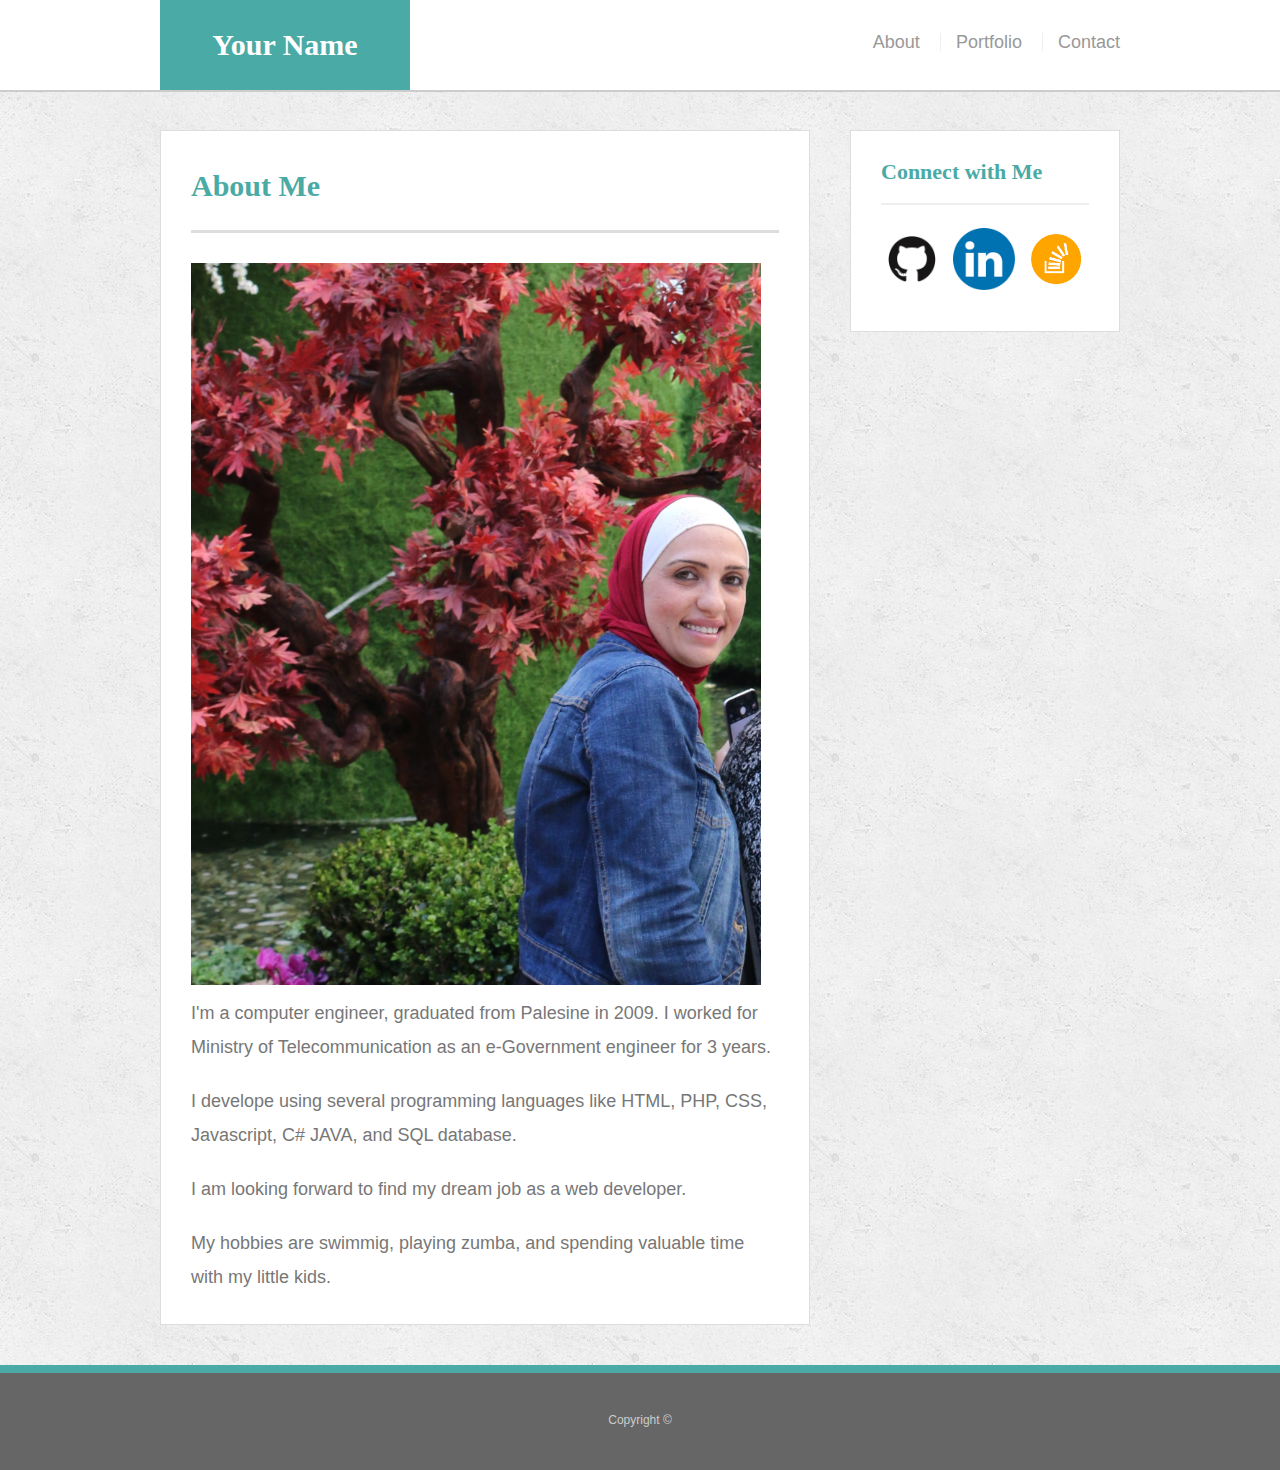
<file: index.html>
<!doctype html>
<html lang="en-us">

<head>
  <meta charset="UTF-8">
  <title>About Me</title>
  <meta name="viewport" content="width=device-width, initial-scale=1.0">
  <meta http-equiv="X-UA-Compatible" content="ie=edge">
  <link rel="stylesheet" type="text/css" href="assets/css/reset.css">
  <link rel="stylesheet" type="text/css" href="assets/css/style.css">
</head>

<body>

  <header id="masthead">
    <div class="container">
      <a href="#" id="logo">Your Name</a>
      <nav>
            <a href="index.html">About</a>
            <a href="portfolio.html">Portfolio</a>
            <a href="contact.html">Contact</a>
    
      </nav>
    </div>
  </header>

  <div  class="wrapper">
    <div id="main-container" class="container">
      <section class="main-section">
        <h1>About Me</h1>
        <img src="assets/images/myImage.jpg" class="auth-image" alt="Your Name">
        <p>I'm a computer engineer, graduated from Palesine in 2009. I worked for Ministry of Telecommunication as an
                e-Government engineer for 3 years. </p>
            <p> I develope using several programming languages  like HTML, PHP, CSS, Javascript, C# JAVA, and SQL database.</p>
            <p>I am looking forward to find my dream job as a web developer.</p>
            <p>My hobbies are swimmig, playing zumba, and spending valuable time  with my little kids. </p>

      </section>

      <section  class="sidebar">
        <div id="connect">
          <h2>Connect with Me</h2>

          <img src="assets/images/github-128.png" class="social" alt="Github">
          <img src="assets/images/linkedin-128.png" class="social" alt="LinkedIn">
          <img src="assets/images/stackoverflow-128.png" class="social" alt="Stack Overflow">
        </div>
      </section>

      <div class="push"></div>
    </div>
  </div>

  <footer>
    <div class="container">
      Copyright &copy; 
    </div>
  </footer>
</body>

</html>
</file>
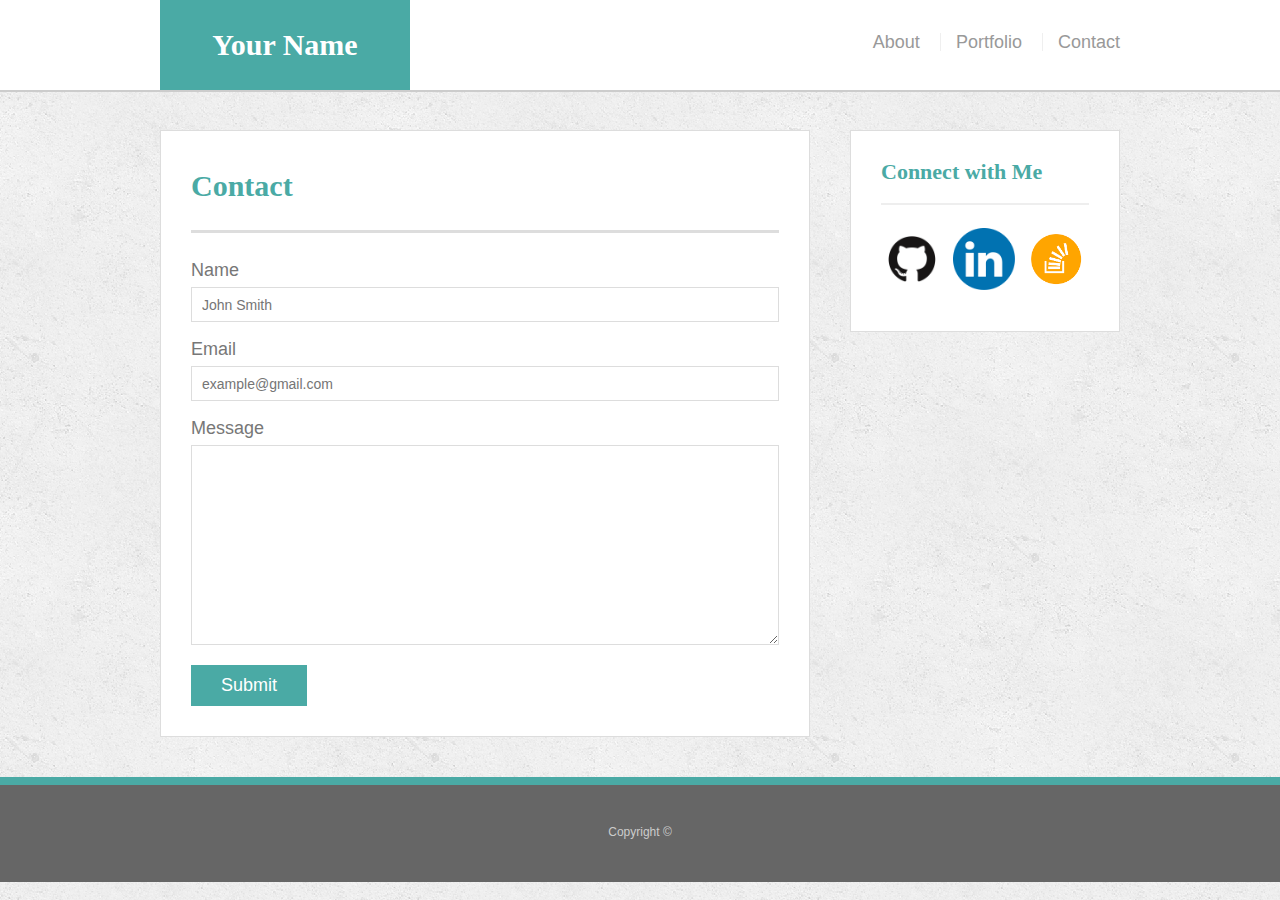
<file: contact.html>
<!doctype html>
<html lang="en-us">

<head>
    <meta charset="UTF-8">
    <title>Hover Styling</title>
    <link rel="stylesheet" type="text/css" href="assets/css/reset.css">
    <link rel="stylesheet" type="text/css" href="assets/css/style.css">
</head>

<body>

    <header id="masthead">
        <div class="container">
            <a href="#" id="logo">Your Name</a>
            <nav>
                <a href="index.html">About</a>
                <a href="portfolio.html">Portfolio</a>
                <a href="contact.html">Contact</a>
            </nav>
        </div>
    </header>

    <div id="main-container" class="container">
        <section class="main-section">
            <h1>Contact</h1>

            <form id="contact-form">
                <ul>
                    <li>
                        <label for="name">Name</label>
                        <input type="text" id="name" name="name" placeholder="John Smith" required="required">
                    </li>
                    <li>
                        <label for="email">Email</label>
                        <input type="email" id="email" name="email" placeholder="example@gmail.com" required="required">
                    </li>
                    <li>
                        <label for="message">Message</label>
                        <textarea id="message" name="message" required="required"></textarea>
                    </li>
                </ul>
                <input type="submit">
            </form>

        </section>

        <section class="sidebar">
            <div id="connect">
                <h2>Connect with Me</h2>

                <img src="assets/images/github-128.png" class="social" alt="Github">
                <img src="assets/images/linkedin-128.png" class="social" alt="LinkedIn">
                <img src="assets/images/stackoverflow-128.png" class="social" alt="Stack Overflow">
            </div>
        </section>
    </div>

    <footer>
        <div class="container">
            Copyright &copy;
        </div>
    </footer>
</body>

</html>
</file>
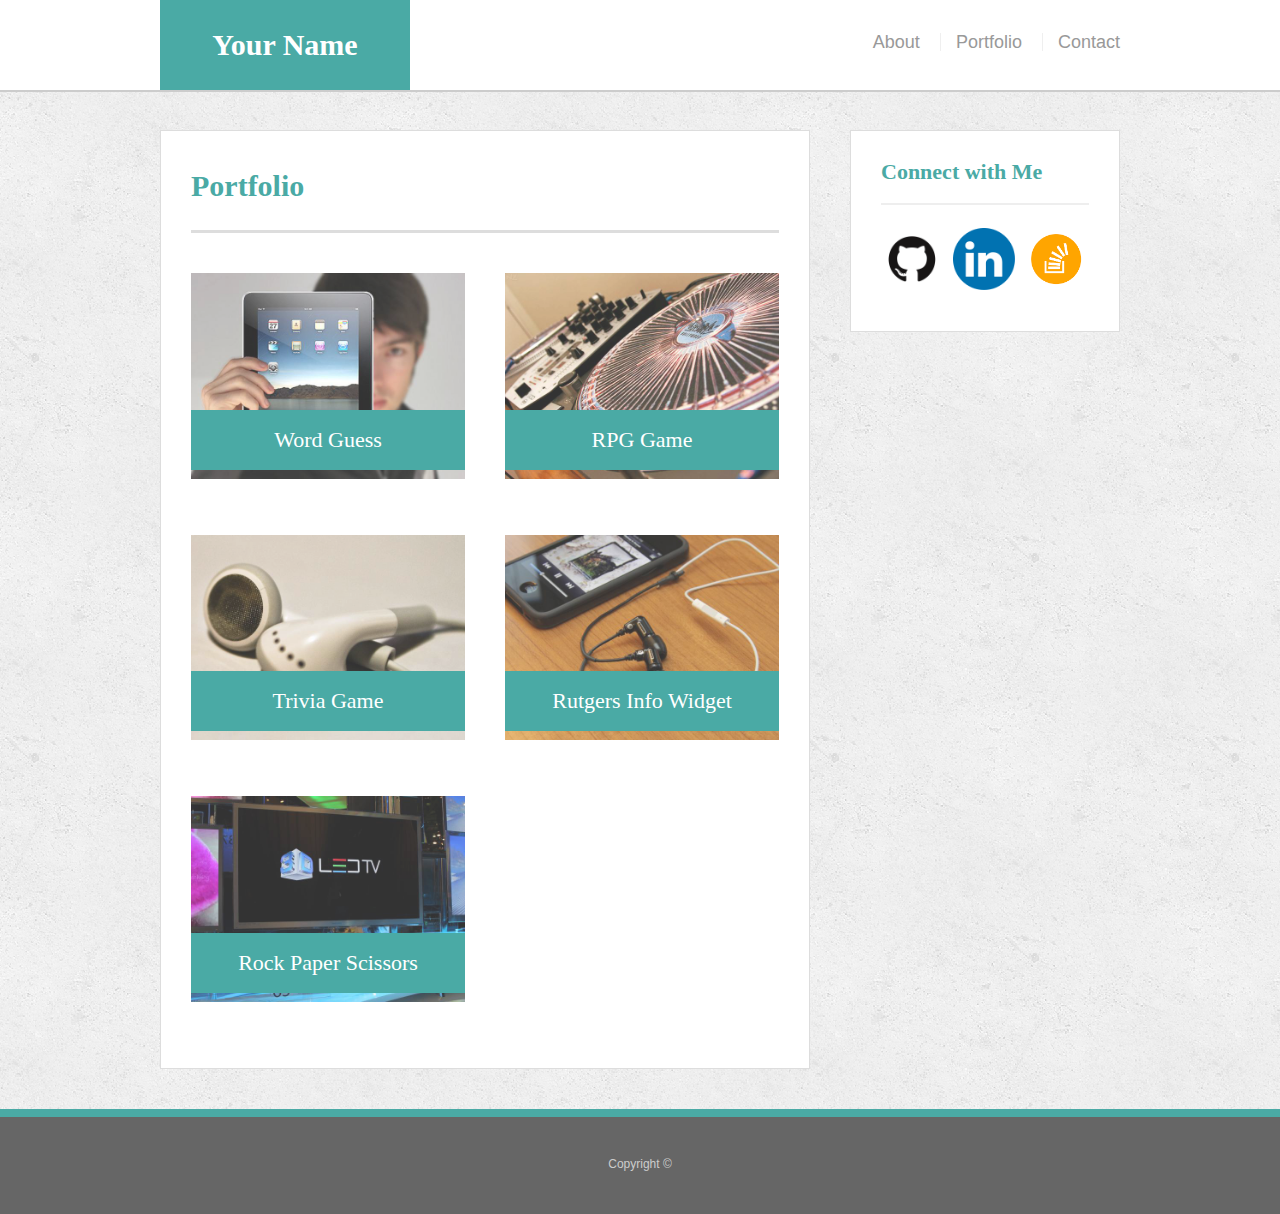
<file: portfolio.html>
<!doctype html>
<html lang="en-us">

<head>
  <meta charset="UTF-8">
  <title>Portfolio | Your Name</title>
  <link rel="stylesheet" type="text/css" href="assets/css/reset.css">
  <link rel="stylesheet" type="text/css" href="assets/css/style.css">
</head>

<body>

  <header id="masthead">
    <div class="container">
      <a href="index.html" id="logo">Your Name</a>
      <nav>
        <a href="index.html">About</a>
        <a href="portfolio.html">Portfolio</a>
        <a href="contact.html">Contact</a>
      </nav>
    </div>
  </header>

  <div id="main-container" class="container">
    <section class="main-section">
      <h1>Portfolio</h1>

      <div class="work">
        <img src="assets/images/technics-q-c-640-480-1.jpg" alt="Word Guess">
        
        <h3>Word Guess</h3>
      </div>
      <div class="work">
        <img src="assets/images/technics-q-c-640-480-2.jpg" alt="RPG Game">

        <h3>RPG Game</h3>
      </div>
      <div class="work">
        <img src="assets/images/technics-q-c-640-480-5.jpg" alt="Trivia Game">

        <h3>Trivia Game</h3>
      </div>
      <div class="work">
        <img src="assets/images/technics-q-c-640-480-7.jpg" alt="Rutgers Info Widget">

        <h3>Rutgers Info Widget</h3>
      </div>
      <div class="work">
        <img src="assets/images/technics-q-c-640-480-9.jpg" alt="Rock Paper Scissors">

        <h3>Rock Paper Scissors</h3>
      </div>

    </section>
    <section class="sidebar">
            <div id="connect">
                <h2>Connect with Me</h2>

                <img src="assets/images/github-128.png" class="social" alt="Github">
                <img src="assets/images/linkedin-128.png" class="social" alt="LinkedIn">
                <img src="assets/images/stackoverflow-128.png" class="social" alt="Stack Overflow">
            </div>
        </section>

  </div>

  <footer>
    <div class="container">
      Copyright &copy; 
    </div>
  </footer>
</body>

</html>
</file>
<file: assets/css/style.css>
body {
    font-family: Arial, "Helvetica Neue", Helvetica, sans-serif;
    font-size: 18px;
    line-height: 34px;
    color: #777;
    background: url("../images/concrete_seamless.png");
  }
  
  * {
    box-sizing: border-box;
    margin: 0;
  }
  
  /* sticky footer styling */
  
  /* https://css-tricks.com/snippets/css/sticky-footer/ */
  
  html,
  body {
    height: 100%;
  }
  
  .wrapper {
    height: auto !important;
    height: 100%;
    min-height: 100%;
    margin: 0 auto -105px;
  }
  
  footer,
  .push {
    height: 105px;
  }
  
  /* end sticky footer styling */
  
  /* start hover styling */
  
  #logo:hover,
  input[type=submit]:hover {
    background: #5e7f7e;
  }
  
  nav a:hover {
    color: #5e7f7e;
  }
  
  .social:hover {
    cursor: pointer;
    opacity: 0.8;
  }
  
  /* end hover styling */
  
  /* general styling */
  
  .container {
    width: 100%;
    max-width: 960px;
    margin: 0 auto;
    clear: both;
  }
  
  h1,
  h2,
  h3,
  p {
    margin-bottom: 20px;
  }
  
  p:last-child {
    margin-bottom: 0;
  }
  
  h1,
  h2,
  h3 {
    font-family: Georgia, Times, "Times New Roman", serif;
    font-weight: 700;
    color: #4aaaa5;
  }
  
  h1 {
    padding-bottom: 20px;
    font-size: 30px;
    line-height: 49px;
    border-bottom: 3px solid #ddd;
  }
  
  h2,
  h3 {
    font-size: 22px;
  }
  
  /* header */
  
  #masthead {
    position: fixed;
    z-index: 99;
    width: 100%;
    margin: 0 0 30px;
    overflow: auto;
    color: #fff;
    background: #fff;
    border-bottom: 2px solid #ccc;
  }
  
  #logo {
    float: left;
    width: 250px;
    height: 90px;
    font-family: Georgia, Times, "Times New Roman", serif;
    font-size: 30px;
    font-weight: 700;
    line-height: 90px;
    color: #fff;
    text-align: center;
    text-decoration: none;
    background: #4aaaa5;
  }
  
  nav {
    float: right;
    margin-top: 25px;
  }
  
  nav a {
    display: inline-block;
    padding-left: 15px;
    margin-left: 15px;
    line-height: 18px;
    color: #999;
    text-decoration: none;
    border-left: 1px solid #efefef;
  }
  
  nav a:first-child {
    border-left: 0 none;
  }
  
  /* footer */
  
  footer {
    padding: 30px 0;
    clear: both;
    font-size: 12px;
    color: #fff;
    color: #ccc;
    text-align: center;
    background: #666;
    border-top: 8px solid #4aaaa5;
  }
  
  /* sidebar */
  
  .sidebar {
    float: right;
    width: 100%;
    max-width: 270px;
    padding: 30px;
    margin-bottom: 20px;
    background: #fff;
    border: 1px solid #ddd;
  }
  
  h3,
  .sidebar h2 {
    padding-bottom: 20px;
    margin-bottom: 15px;
    line-height: 22px;
    border-bottom: 2px solid #eee;
  }
  
  .social {
    width: 62px;
    height: 62px;
    margin-top: 8px;
    margin-right: 5px;
  }
  
  .social:last-child {
    margin-right: 0;
  }
  
  /* main */
  
  #main-container {
    padding-top: 130px;
  }
  
  .main-section {
    float: left;
    width: 100%;
    max-width: 650px;
    padding: 30px;
    margin: 0 0 40px;
    background: #fff;
    border: 1px solid #ddd;
  }
  
  /* contact page */
  
  #contact-form ul {
    margin-bottom: 20px;
  }
  
  #contact-form li {
    margin-bottom: 10px;
  }
  
  label,
  input[type=text],
  input[type=email],
  textarea {
    display: block;
    width: 100%;
  }
  
  input[type=text],
  input[type=email],
  textarea {
    height: 35px;
    padding: 0 10px;
    font-size: 14px;
    border: 1px solid #ddd;
  }
  
  textarea {
    height: 200px;
  }
  
  input[type=submit] {
    padding: 10px 30px;
    font-size: 18px;
    color: #fff;
    cursor: pointer;
    background: #4aaaa5;
    border: 0 none;
  }
  .work {
    position: relative;
    float: left;
    width: 274px;
    margin: 20px 0 25px;
    overflow: auto;
  }
  
  .work:nth-child(even) {
    margin-right: 40px;
  }
  
  .work img {
    width: 100%;
    border: 0 none;
    opacity: 0.8;
  }
  
  .work h3 {
    position: absolute;
    bottom: 20px;
    width: 100%;
    padding: 15px;
    margin-bottom: 0;
    font-weight: 300;
    line-height: 30px;
    color: #fff;
    text-align: center;
    background: #4aaaa5;
    border-bottom: 0;
  }
  
  .auth-image {
    
    width: 570px;
    height: auto;
    margin-top: 10px;
    margin-right: 25px;
  }
  
    
   @media screen and (max-width: 768px) {
 
  .main-section{
    width:100%;
    max-width: 600px;
    margin-top:70px;

  }
  
  .sidebar{
    width:100%;
    max-width: 600px;
    margin:0 auto;
    float: left;
    margin-bottom: 40px;

  }
  .auth-image{ 
    width:250px;
    float:left;
  }
  #masthead
    {
      width:600px;
     margin :0 auto;
    }
    #logo{
      width:600px;
    }
    nav {
      float:left;
      margin-top: 25px;
    }
    nav a {
     
      padding-right: 70px;
    }
  
}

  @media screen and (max-width: 980px) {
   
}
  @media screen and (max-width: 640px) {
 
    .main-section{
      width:100%;
      max-width: 500px;
      margin-top:70px;
      margin-left: 60px;
  
    }
    
    .sidebar{
      width:100%;
      max-width: 500px;
      margin:0 auto;
      float: left;
      margin-bottom: 40px;
      margin-left: 60px;
  
    }
    .auth-image{ 
      width:440px;
      
    }
    #masthead
    {
      width:500px;
     margin :0 auto;
     margin-left: 60px;
    }
    #logo{
      width:500px;
    }
    nav {
      float:left;
      margin-top: 25px;
    }
    nav a {
     
      padding-right: 70px;
    }
  }
</file>
